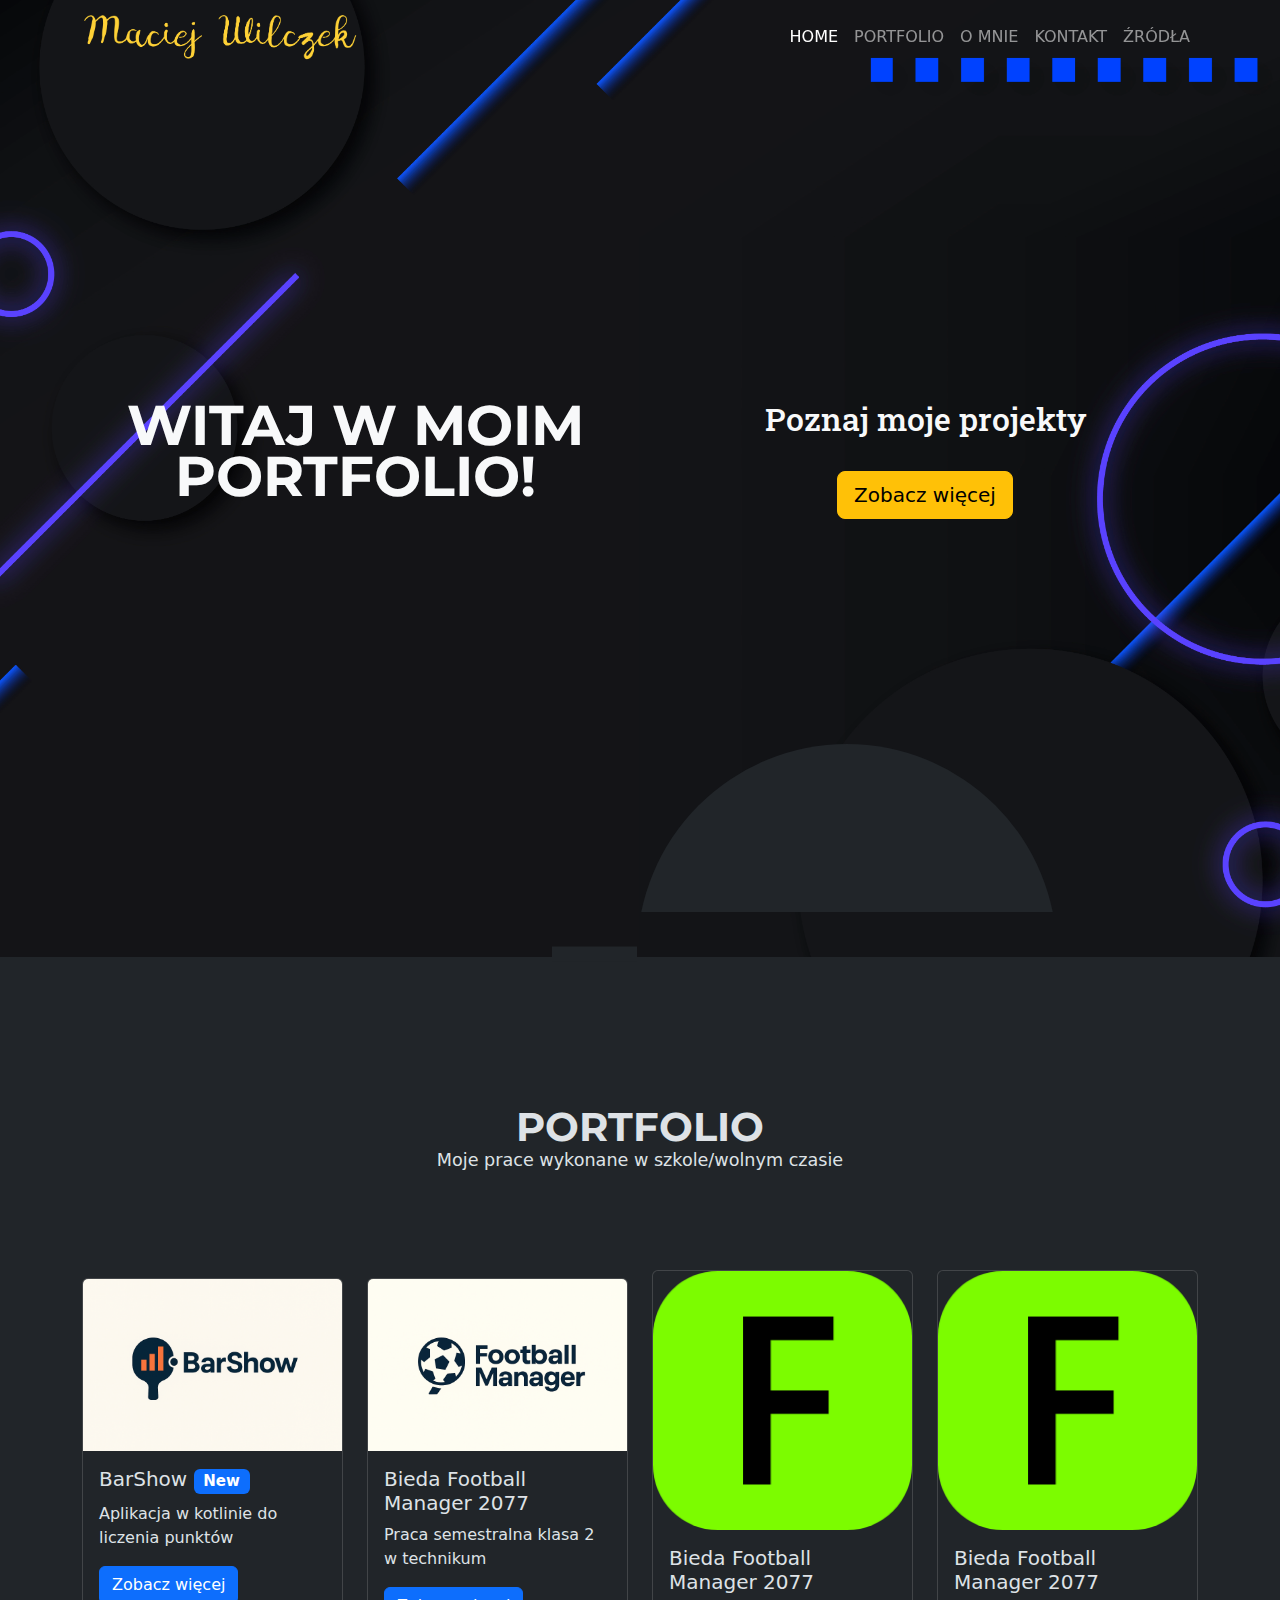
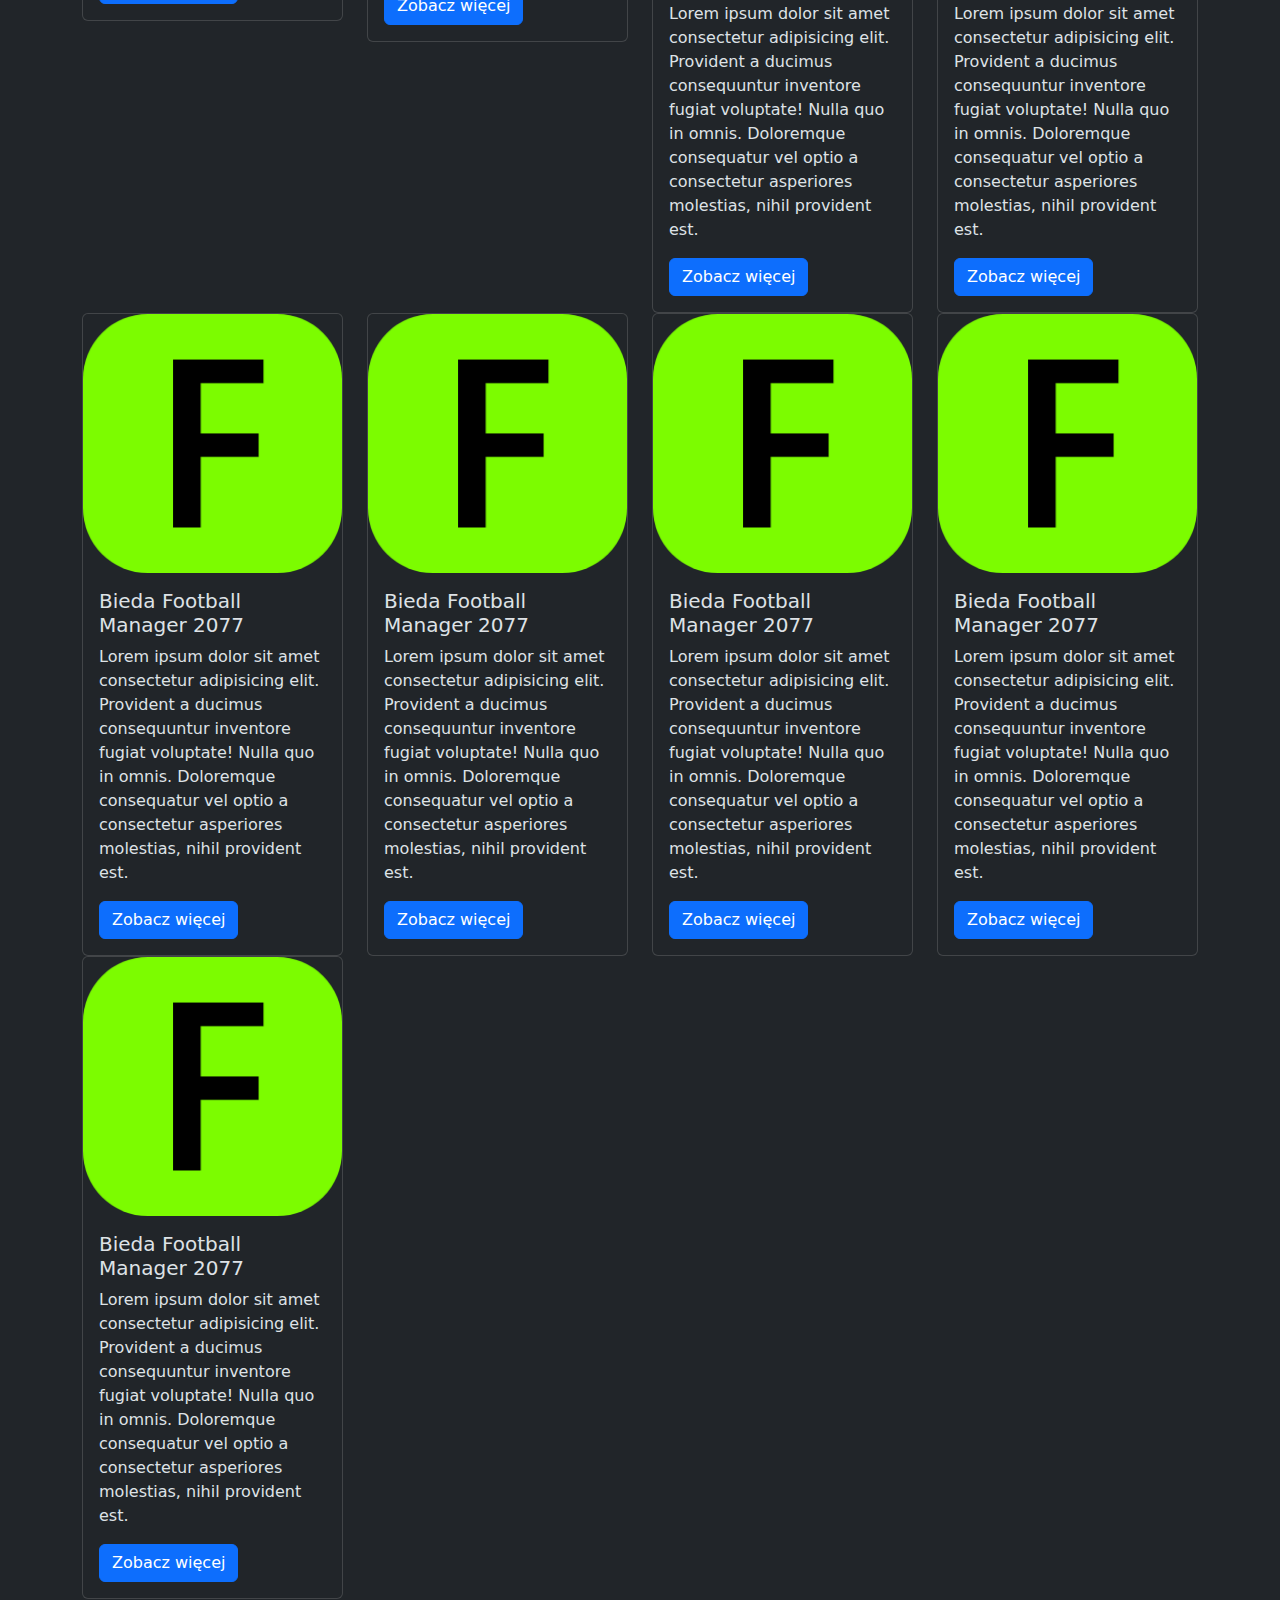
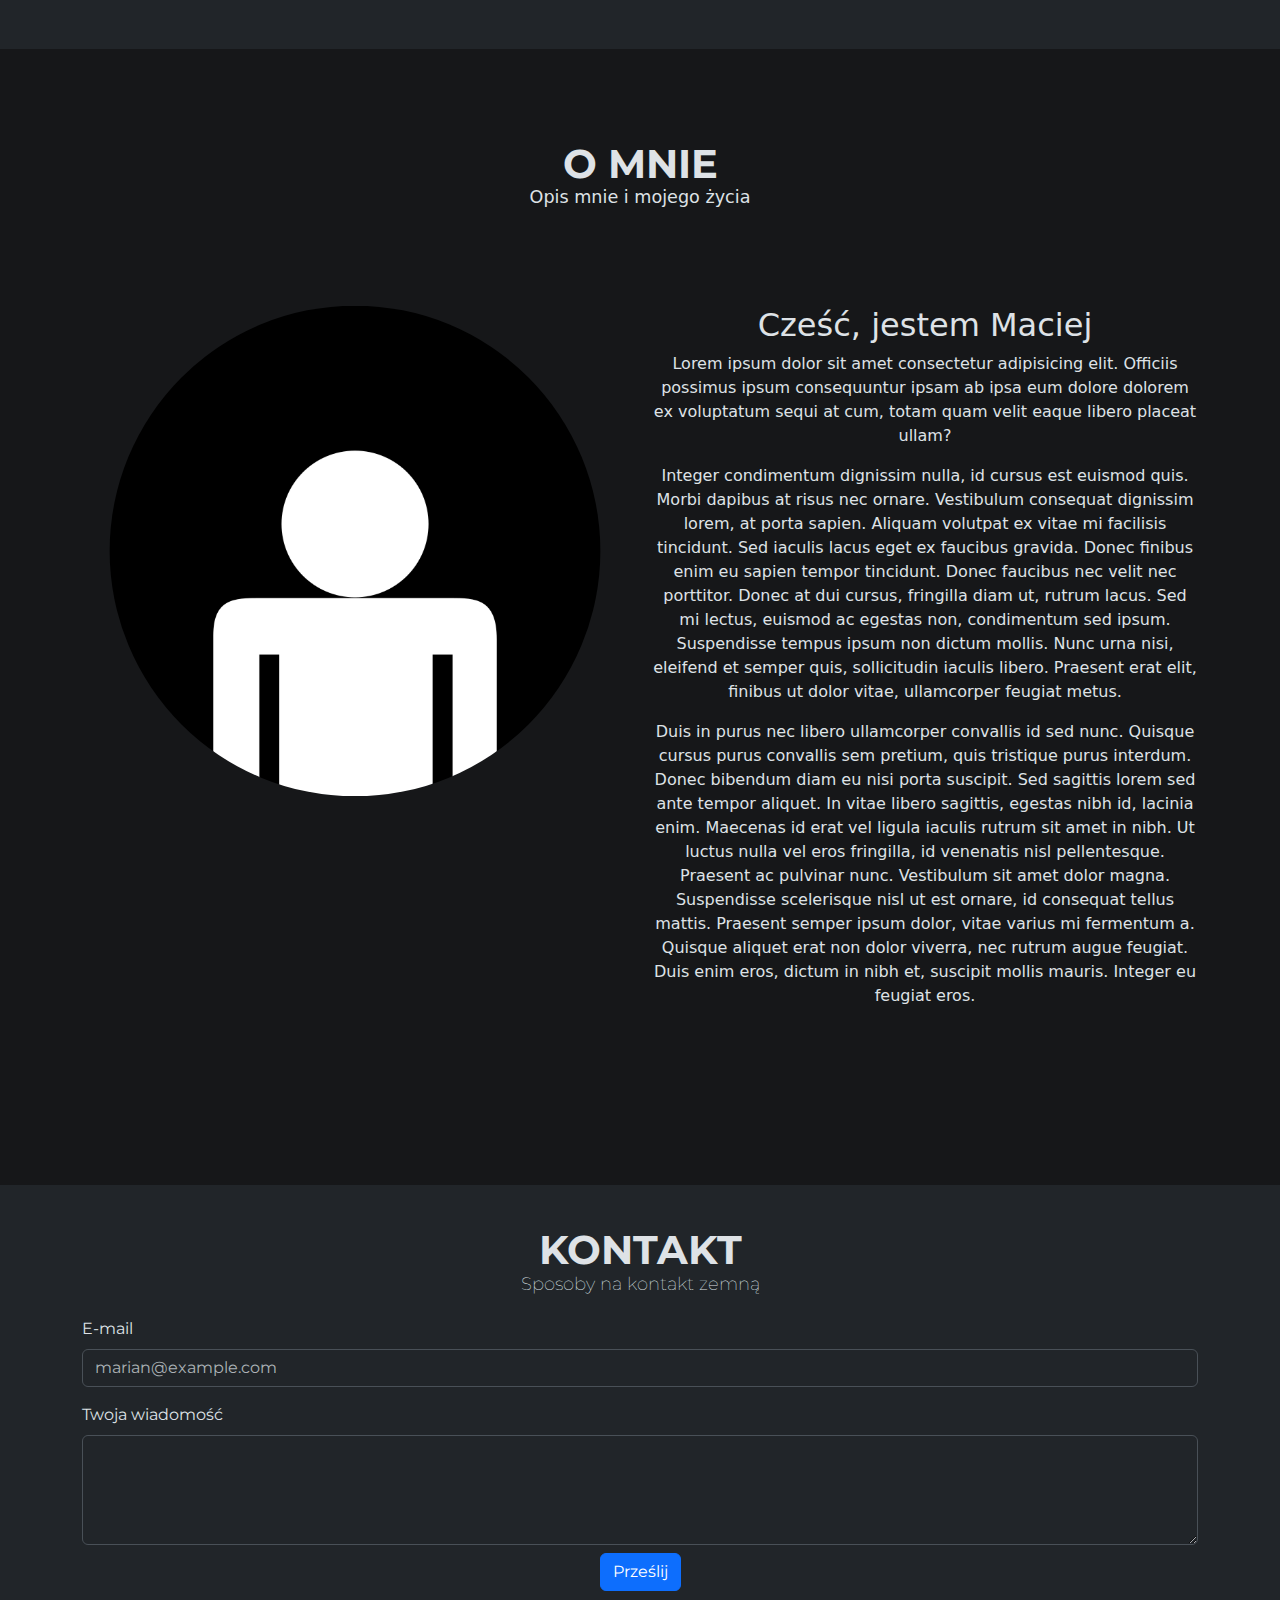
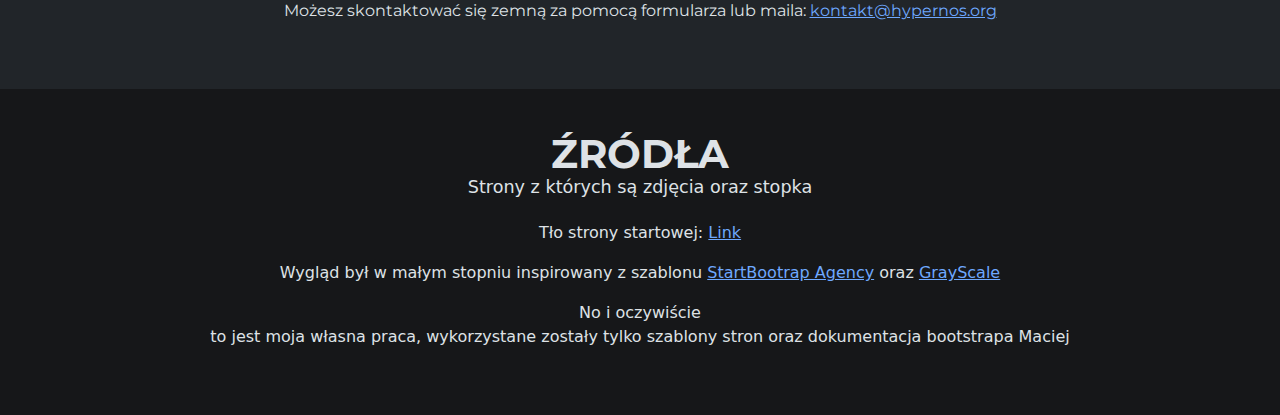
<file: index.html>
<!DOCTYPE html>
<html lang="pl">

<head>
  <meta charset="UTF-8">
  <meta name="viewport" content="width=device-width, initial-scale=1.0">
  <title>Portfolio Macieja</title>
  <link href="https://cdn.jsdelivr.net/npm/bootstrap@5.3.8/dist/css/bootstrap.min.css" rel="stylesheet">
  <script src="https://cdn.jsdelivr.net/npm/bootstrap@5.3.8/dist/js/bootstrap.bundle.min.js"></script>
  <!-- Google fonts-->
  <link href="https://fonts.googleapis.com/css?family=Montserrat:400,700" rel="stylesheet" type="text/css" />
  <link href="https://fonts.googleapis.com/css?family=Roboto+Slab:400,100,300,700" rel="stylesheet" type="text/css" />
  <!--Moje-->
  <link rel="stylesheet" href="styl.css">
  <script src="./script.js"></script>
  <link rel="shortcut icon" href="./img/Profilowe.png" type="image/x-icon">
</head>

<body data-bs-theme="dark">
  <!--Nawigacja-->
  <div class="d-block" id="top"></div>
  <nav class="navbar navbar-expand-lg navbar-dark fixed-top" id="mainNav">
    <div class="container">
      <a class="navbar-brand" href="#"><img src="./img/New Project(1).png" alt="logo" height="45px" /></a>
      <button class="navbar-toggler" type="button" data-bs-toggle="collapse" data-bs-target="#navbar"
        aria-controls="navbar">
        <span class="navbar-toggler-icon"></span>
      </button>
      </button>
      <div class="collapse navbar-collapse" id="navbar">
        <ul class="navbar-nav text-uppercase ms-auto py-4 py-lg-0">
          <li class="nav-item"><a class="nav-link" href="#top">Home</a></li>
          <li class="nav-item"><a class="nav-link" href="#portfolio">Portfolio</a></li>
          <li class="nav-item"><a class="nav-link" href="#o-mnie">O mnie</a></li>
          <li class="nav-item"><a class="nav-link" href="#kontakt">Kontakt</a></li>
          <li class="nav-item"><a class="nav-link" href="#zrodla">Źródła</a></li>
        </ul>
      </div>
    </div>
  </nav>
  <main data-bs-spy="scroll" data-bs-target="#mainNav" data-bs-offset="0" class="scrollspy-example" tabindex="0">
    <article>
      <!--Sekcja 1-->
      <header id="top">
        <div class="container text-center text-light">
          <div class="row">
            <div class="col-lg-6">
              <h1 class="h1 d-block header-glowny text-uppercase">Witaj w moim portfolio!</h1>
            </div>
            <div class="col-lg-6">
              <h2 class="h2 d-block header-podtekst">Poznaj moje projekty</h2>
              <a class="btn btn-warning btn-lg" href="#portfolio">Zobacz więcej</a>
            </div>
          </div>
        </div>
      </header>
    </article>
    <!--Sekcja 2 Projekty-->
    <article>
      <div class="container" id="portfolio">
        <div class="text-center animacja-scroll">
          <h1 class="text-uppercase tekst-sekcji">Portfolio</h1>
          <h3 class="h4 tekst-podsekcji">Moje prace wykonane w szkole/wolnym czasie</h3>
        </div>
        <div class="row" id="karty">
          <div class="col-lg-3 col-sm-5 animacja-scroll mt-2">
            <div class="card">
              <img src="./img-prace/logo BarShow2.png" class="card-img-top img-fluid" alt="logo barshow">
              <div class="card-body">
                <h5 class="card-title">BarShow <span class="badge text-bg-primary">New</span></h5>
                <p class="card-text">Aplikacja w kotlinie do liczenia punktów</p>
                <a href="#" class="btn btn-primary" type="button" data-bs-toggle="offcanvas"
                  data-bs-target="#BarShow">Zobacz więcej</a>
              </div>
            </div>
          </div>
          <div class="col-lg-3 col-sm-5 animacja-scroll mt-2">
            <div class="card">
              <img src="./img-prace/Logo Bieda Manager.png" class="card-img-top img-fluid" alt="logo pracy semestralnej">
              <div class="card-body">
                <h5 class="card-title">Bieda Football Manager 2077</h5>
                <p class="card-text">Praca semestralna klasa 2 w technikum</p>
                <a href="#" class="btn btn-primary" type="button" data-bs-toggle="offcanvas"
                  data-bs-target="#semestralna">Zobacz więcej</a>
              </div>
            </div>

          </div>

        </div>
    </article>
    <!--Sekcja 3 Informacje o mnie-->
    <article class="bg-secondary-subtle">
      <div class="container" id="o-mnie">
        <div class="text-center animacja-scroll">
          <h1 class="text-uppercase tekst-sekcji">O mnie</h1>
          <h3 class="h4 tekst-podsekcji">Opis mnie i mojego życia</h3>
          <div class="row">
            <div class="col-lg-6 animacja-scroll">
              <img src="./img/Profilowe.png" alt="zdjęcie profilowe" class="img-fluid">
            </div>
            <div class="col-lg-6 text-center animacja-scroll">
              <h2>Cześć, jestem Maciej</h2>
              <p>Lorem ipsum dolor sit amet consectetur adipisicing elit. Officiis possimus ipsum consequuntur ipsam ab
                ipsa
                eum dolore dolorem ex voluptatum sequi at cum, totam quam velit eaque libero placeat ullam?</p>
              <p> Integer condimentum dignissim nulla, id cursus est euismod quis. Morbi dapibus at risus nec ornare.
                Vestibulum consequat dignissim lorem, at porta sapien. Aliquam volutpat ex vitae mi facilisis tincidunt.
                Sed
                iaculis lacus eget ex faucibus gravida. Donec finibus enim eu sapien tempor tincidunt. Donec faucibus
                nec
                velit nec porttitor. Donec at dui cursus, fringilla diam ut, rutrum lacus. Sed mi lectus, euismod ac
                egestas
                non, condimentum sed ipsum. Suspendisse tempus ipsum non dictum mollis. Nunc urna nisi, eleifend et
                semper
                quis, sollicitudin iaculis libero. Praesent erat elit, finibus ut dolor vitae, ullamcorper feugiat
                metus.
              </p>
              <p>
                Duis in purus nec libero ullamcorper convallis id sed nunc. Quisque cursus purus convallis sem pretium,
                quis
                tristique purus interdum. Donec bibendum diam eu nisi porta suscipit. Sed sagittis lorem sed ante tempor
                aliquet. In vitae libero sagittis, egestas nibh id, lacinia enim. Maecenas id erat vel ligula iaculis
                rutrum
                sit amet in nibh. Ut luctus nulla vel eros fringilla, id venenatis nisl pellentesque. Praesent ac
                pulvinar
                nunc. Vestibulum sit amet dolor magna. Suspendisse scelerisque nisl ut est ornare, id consequat tellus
                mattis. Praesent semper ipsum dolor, vitae varius mi fermentum a. Quisque aliquet erat non dolor
                viverra,
                nec rutrum augue feugiat. Duis enim eros, dictum in nibh et, suscipit mollis mauris. Integer eu feugiat
                eros. </p>
              <br><br><br><Br>
            </div>

          </div>
        </div>
    </article>
    <article>
      <!--Inforamcje o kontakcie-->
      <div class="container" id="kontakt">
        <div class="text-center">
          <h1 class="text-uppercase tekst-sekcji animacja-scroll">Kontakt</h1>
          <h3 class="h4 tekst-podsekcji animacja-scroll" style="padding-bottom: 15px;">Sposoby na kontakt zemną</h3>
          <form class="text-start">
            <div class="mb-3 animacja-scroll">
              <label for="Email" class="form-label">E-mail</label>
              <input type="email" class="form-control" id="Email" placeholder="marian@example.com">
            </div>
            <div class="mb-2 animacja-scroll">
              <label for="Wiadmosc" class="form-label">Twoja wiadomość</label>
              <textarea class="form-control" id="Wiadmosc" rows="4"></textarea>
            </div>
            <div class="text-center animacja-scroll mb-2">
              <button type="button" onclick="PokazToast()" class="btn btn-primary">Prześlij</button>
            </div>
          </form>
          <p class="animacja-scroll">Możesz skontaktować się zemną za pomocą formularza lub maila: <a
              href="mailto:kontakt@hypernos.org">kontakt@hypernos.org</a></p>
        </div>
      </div>
    </article>
    <article class="bg-secondary-subtle">
      <!--Inforamcje o kontakcie-->
      <div class="container" id="zrodla">
        <div class="text-center">
          <h1 class="text-uppercase tekst-sekcji">Źródła</h1>
          <h3 class="h4 tekst-podsekcji" style="padding-bottom: 15px;">Strony z których są zdjęcia oraz
            stopka</h3>
          <p>Tło strony startowej: <a
              href="https://www.freepik.com/free-vector/modern-desktop-background-geometric-blue-design-vector_18220884.htm#fromView=image_search_similar&page=1&position=0&uuid=9e4e35a4-93c3-4699-9002-66f25828e000&query=Dark+website+background?sign-up=email">Link</a>
          </p>
          <p>Wygląd był w małym stopniu inspirowany z szablonu <a
              href="https://startbootstrap.com/theme/agency">StartBootrap Agency</a> oraz <a
              href="https://startbootstrap.com/theme/grayscale">GrayScale</a></p>
          <p>No i oczywiście <br>to jest moja własna praca, wykorzystane zostały tylko szablony stron oraz dokumentacja
            bootstrapa Maciej</p>
        </div>
      </div>
    </article>
  </main>

  <!--Informacje o pracy semestralnej-->
  <div class="offcanvas offcanvas-end" tabindex="-1" id="semestralna">
    <div class="offcanvas-header">
      <h5 class="offcanvas-title" id="semestralnaLabel">Praca Semestralna</h5>
      <button type="button" class="btn-close" data-bs-dismiss="offcanvas"></button>
    </div>
    <div class="offcanvas-body">
      <p>Napisałem prace semestralną z myślą że będzie to szybki i przyjemny projekt na 6.</p>
      <p>Po przeczytaniu polecenia zorientowałem się że nie wiem czy napisze ją na 6, więc stwierdziłem że na początku
        napiszę na 5, napisałem no i napisałem też na 6.</p>
        <p>Więc zrobiłem i na 5 i na 6</p>
        <img src="./img-prace/semestralna1.png" alt="menu główne" class="img-fluid rounded img-thumbnail">
        <p>Link do repozytorium: <a href="https://github.com/MaciejWilczek/Praca-Semestralna-C-Klasa2">https://github.com/MaciejWilczek/Praca-Semestralna-C-Klasa2</a></p>
    </div>
  </div>
  <!--Informacje o BarShow-->
  <div class="offcanvas offcanvas-end" tabindex="-1" id="BarShow">
    <div class="offcanvas-header">
      <h5 class="offcanvas-title" id="BarShowLabel">BarShow</h5>
      <button type="button" class="btn-close" data-bs-dismiss="offcanvas"></button>
    </div>
    <div class="offcanvas-body">
      <p>Napisałem aplikację do liczenia punktów do tenisa stołowego.</p>
      <p>Nie podobały mi się ograniczenia w aplikacji ze sklepu play więc postanowiłem napisać własną.</p>
      <p>Aplikacja ma kilka unikalnych funkcji</p>
      <p>Aplikacja wita nas możliwością wyboru gry</p>
      <img src="./img-prace/BarShow 1.png" alt="barshow menu" class="img-fluid rounded img-thumbnail">
      <p>Niestety aktualnie jest tylko jeden tryb</p>
      <p>Po wybraniu gry ustala się gracza rozpoczynającego</p>
      <img src="./img-prace/BarShow 2.png" alt="barshow menu" class="img-fluid rounded img-thumbnail">
      <p>Wyjątkową funkcją jest pokazywanie przyszłego serwa</p>
      <img src="./img-prace/BarShow 4.png" alt="barshow menu" class="img-fluid rounded img-thumbnail">
      <p>Jak można zauważyć pojawia się blada kropka w miejscu oznaczenia serwa oznacza pokazuje ona, że następny serw jest przeciwnika</p>
      <p>Link do repozytorium: <a href="https://github.com/Myszka30/BarShow">https://github.com/Myszka30/BarShow</a></p>
    </div>
  </div>
  <!--Przykładowe informacje-->
  <div class="offcanvas offcanvas-end" tabindex="-1" id="example-offcanvas">
    <div class="offcanvas-header">
      <h5 class="offcanvas-title" id="example-offcanvasLabel">Przykładowy projekt</h5>
      <button type="button" class="btn-close" data-bs-dismiss="offcanvas"></button>
    </div>
    <div class="offcanvas-body">
      <p>Lorem ipsum dolor sit amet, consectetur adipiscing elit. Aliquam ullamcorper tempor pretium. Donec dapibus
        accumsan elit vel ornare. Aliquam erat volutpat. Vestibulum at imperdiet libero. Morbi dignissim varius
        vulputate. Vestibulum metus tellus, elementum ac feugiat sed, maximus aliquet erat. Morbi nibh elit, fermentum
        nec euismod vel, iaculis quis ex. Maecenas vestibulum ornare erat non egestas. Etiam id venenatis elit. Duis
        non
        ante felis. Aliquam finibus porta lacus.</p>
      <p>
        Proin non sodales augue. Vestibulum bibendum turpis nec augue maximus, eu tincidunt lectus ullamcorper.
        Quisque
        iaculis egestas feugiat. Morbi iaculis, ex ac facilisis suscipit, leo metus tempor justo, dignissim euismod mi
        purus molestie dolor. Aenean vel quam ex. Proin semper pharetra urna nec lacinia. Nam finibus venenatis
        pellentesque.
      </p>
      <p>Integer condimentum dignissim nulla, id cursus est euismod quis. Morbi dapibus at risus nec ornare.
        Vestibulum
        consequat dignissim lorem, at porta sapien. Aliquam volutpat ex vitae mi facilisis tincidunt. Sed iaculis
        lacus
        eget ex faucibus gravida. Donec finibus enim eu sapien tempor tincidunt. Donec faucibus nec velit nec
        porttitor.
        Donec at dui cursus, fringilla diam ut, rutrum lacus. Sed mi lectus, euismod ac egestas non, condimentum sed
        ipsum. Suspendisse tempus ipsum non dictum mollis. Nunc urna nisi, eleifend et semper quis, sollicitudin
        iaculis
        libero. Praesent erat elit, finibus ut dolor vitae, ullamcorper feugiat metus. </p>
      <p>Duis in purus nec libero ullamcorper convallis id sed nunc. Quisque cursus purus convallis sem pretium, quis
        tristique purus interdum. Donec bibendum diam eu nisi porta suscipit. Sed sagittis lorem sed ante tempor
        aliquet. In vitae libero sagittis, egestas nibh id, lacinia enim. Maecenas id erat vel ligula iaculis rutrum
        sit
        amet in nibh. Ut luctus nulla vel eros fringilla, id venenatis nisl pellentesque. Praesent ac pulvinar nunc.
        Vestibulum sit amet dolor magna. Suspendisse scelerisque nisl ut est ornare, id consequat tellus mattis.
        Praesent semper ipsum dolor, vitae varius mi fermentum a. Quisque aliquet erat non dolor viverra, nec rutrum
        augue feugiat. Duis enim eros, dictum in nibh et, suscipit mollis mauris. Integer eu feugiat eros. </p>
      <p>
        Nunc eleifend fermentum tellus, quis fermentum eros. Donec ac maximus leo. Curabitur maximus nulla auctor
        iaculis consectetur. Nunc ultricies faucibus mi eu interdum. Morbi consequat eros a magna molestie, et
        tincidunt
        justo dapibus. Ut neque nisl, fermentum vitae sagittis a, egestas et risus. Morbi a vehicula libero. Nulla
        facilisi. Donec posuere ex eget metus scelerisque, eu porta tortor tristique. Aliquam commodo, orci sed semper
        faucibus, dui lacus vehicula metus, lobortis blandit tellus sapien et erat. Vivamus id dui quis lorem blandit
        egestas at et ante. Pellentesque suscipit, est in convallis sodales, ipsum tellus gravida ipsum, at efficitur
        felis neque eget turpis. In varius nisl mi, et sodales quam convallis non. Sed semper egestas gravida. Cras
        porttitor efficitur commodo. Aenean non lectus lorem.
      </p>
    </div>
  </div>
  <div class="kolo-scroll">
    <div></div>
  </div>
  <div class="kolo2"></div>


<div class="toast-container position-fixed bottom-0 end-0 p-3">
  <div id="toast" class="toast" role="alert" aria-live="assertive" aria-atomic="true">
    <div class="toast-header">
      <strong class="me-auto">Strona</strong>
      <button type="button" class="btn-close" data-bs-dismiss="toast" aria-label="Close"></button>
    </div>
    <div class="toast-body">
      Dziękuję za przesłanie wiadomości.
    </div>
  </div>



</body>

</html>
</file>
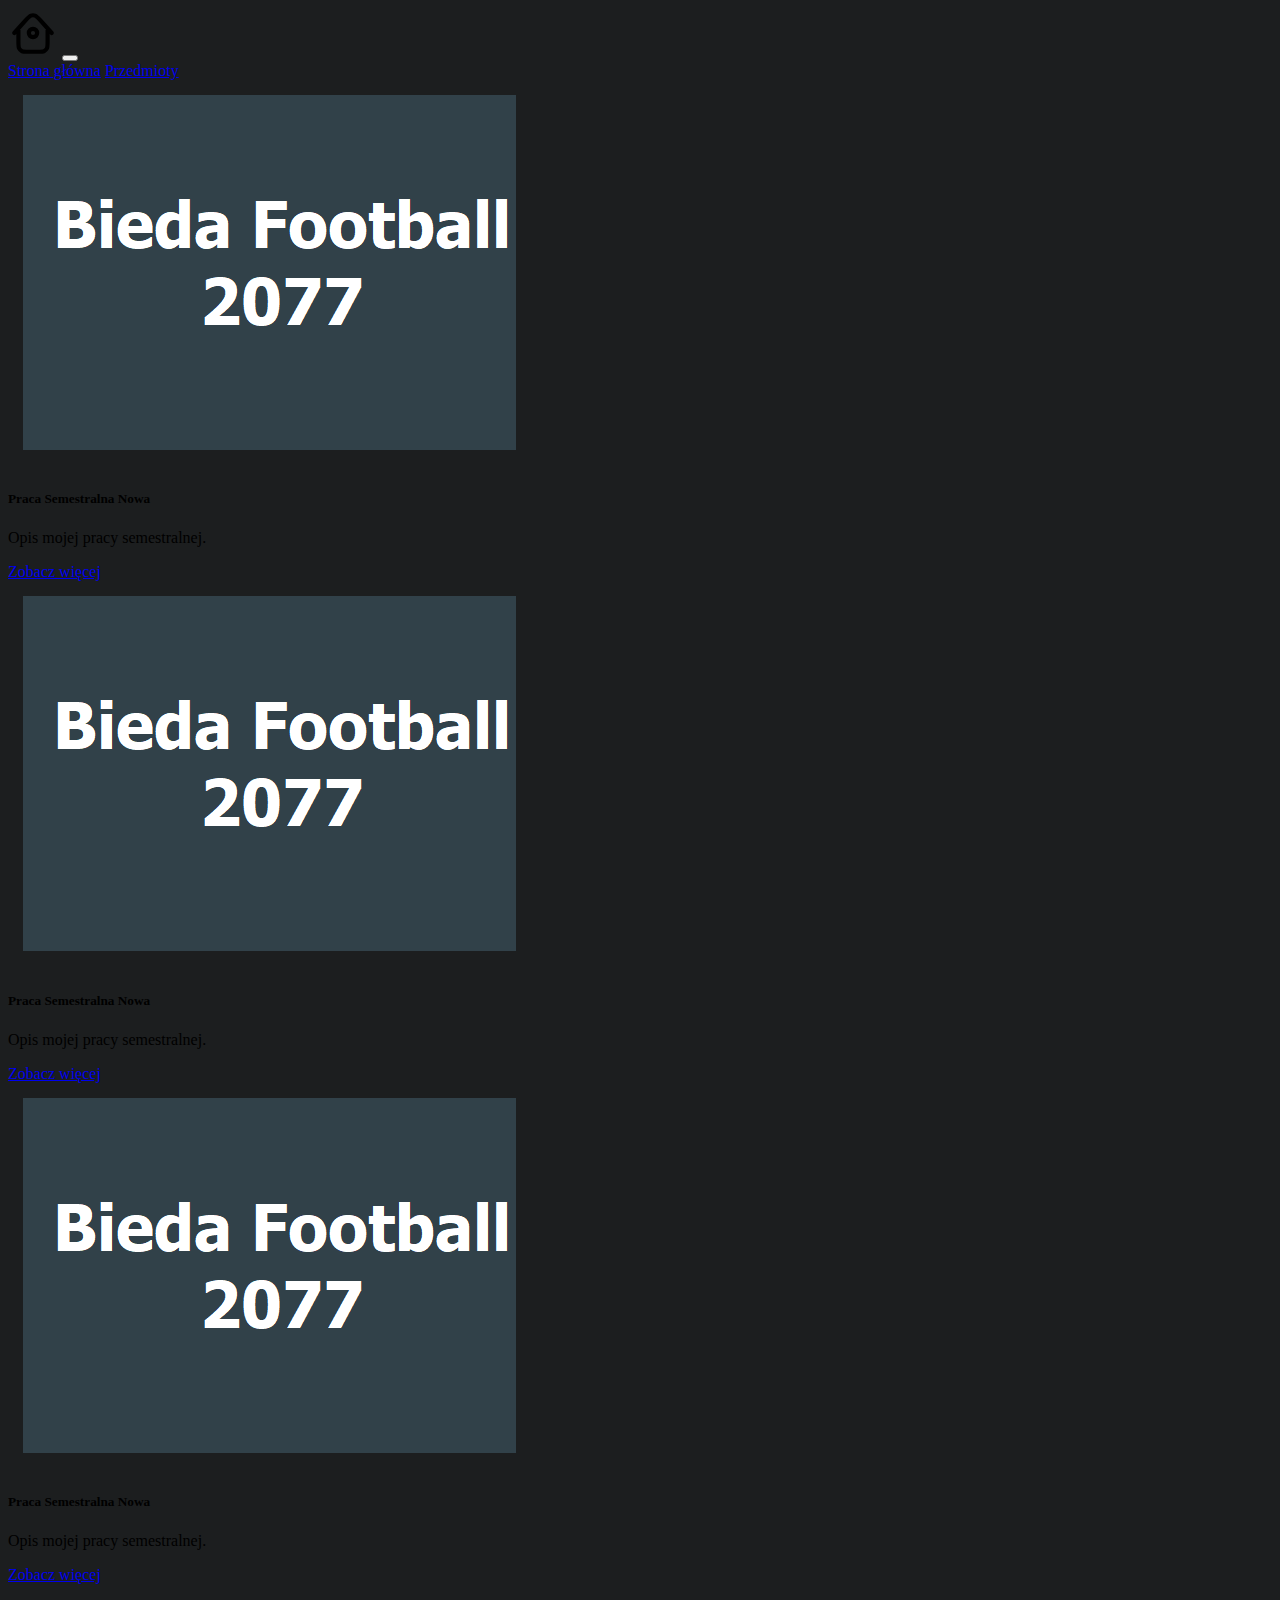
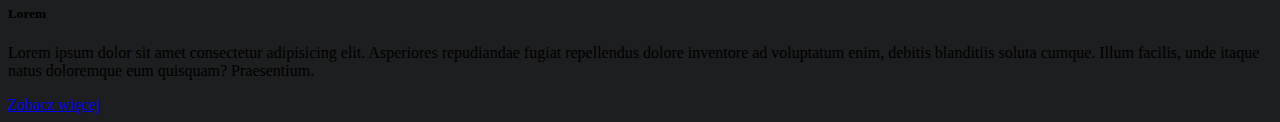
<file: przedmioty/index.html>
<!DOCTYPE html>
<html lang="pl" data-bs-theme="dark">

<head>
    <meta charset="UTF-8">
    <meta name="viewport" content="width=device-width, initial-scale=1.0">
    <title>Strona kiedyś zostanie skończona</title>
    <link href="https://cdn.jsdelivr.net/npm/bootstrap@5.3.8/dist/css/bootstrap.min.css" rel="stylesheet"
        integrity="sha384-sRIl4kxILFvY47J16cr9ZwB07vP4J8+LH7qKQnuqkuIAvNWLzeN8tE5YBujZqJLB" crossorigin="anonymous">
    <script src="https://cdn.jsdelivr.net/npm/bootstrap@5.3.8/dist/js/bootstrap.bundle.min.js"
        integrity="sha384-FKyoEForCGlyvwx9Hj09JcYn3nv7wiPVlz7YYwJrWVcXK/BmnVDxM+D2scQbITxI"
        crossorigin="anonymous"></script>
    <link rel="stylesheet" href="style.css">
</head>

<body class="">
    <nav class="navbar navbar-expand-lg bg-secondary sticky-top">
        <div class="container-fluid">
            <img class="navbar-brand" width="50px" height="50px" href="#" src="../img/logo.svg">
            <button class="navbar-toggler" type="button" data-bs-toggle="collapse" data-bs-target="#navbarNavAltMarkup"
                aria-controls="navbarNavAltMarkup" aria-expanded="false" aria-label="Toggle navigation">
                <span class="navbar-toggler-icon"></span>
            </button>
            <div class="collapse navbar-collapse" id="navbarNavAltMarkup">
                <div class="navbar-nav">
                    <a class="nav-link" href="../">Strona główna</a>
                    <a class="nav-link active" href="#">Przedmioty</a>
                </div>
            </div>
        </div>
    </nav>
    <div class="container">
        <div class="row">
            <div class="col-lg-4 col-md-6">
                <div class="card m-1">
                    <img src="./img/Zrzut ekranu 2025-10-08 210725.png" class="card-img-top img-fluid"
                        alt="Semestralna">
                    <div class="card-body">
                        <h5 class="card-title">Praca Semestralna <span class="badge text-bg-info">Nowa</span></h5>
                        <p class="card-text">Opis mojej pracy semestralnej.</p>
                        <a href="./semestralna/" class="btn btn-primary">Zobacz więcej</a>
                    </div>
                </div>
            </div>
            <div class="col-lg-4 col-md-6">
                <div class="card m-1">
                    <img src="./img/Zrzut ekranu 2025-10-08 210725.png" class="card-img-top img-fluid"
                        alt="Semestralna">
                    <div class="card-body">
                        <h5 class="card-title">Praca Semestralna <span class="badge text-bg-info">Nowa</span></h5>
                        <p class="card-text">Opis mojej pracy semestralnej.</p>
                        <a href="./semestralna/" class="btn btn-primary">Zobacz więcej</a>
                    </div>
                </div>
            </div>
            <div class="col-lg-4 col-md-6">
                <div class="card m-1">
                    <img src="./img/Zrzut ekranu 2025-10-08 210725.png" class="card-img-top img-fluid"
                        alt="Semestralna">
                    <div class="card-body">
                        <h5 class="card-title">Praca Semestralna <span class="badge text-bg-info">Nowa</span></h5>
                        <p class="card-text">Opis mojej pracy semestralnej.</p>
                        <a href="./semestralna/" class="btn btn-primary">Zobacz więcej</a>
                    </div>
                </div>
            </div>
            <div class="col-lg-4 col-md-6">
                <div class="card m-1">
                    <div class="card-body">
                        <h5 class="card-title">Lorem</h5>
                        <p class="card-text">Lorem ipsum dolor sit amet consectetur adipisicing elit. Asperiores
                            repudiandae fugiat repellendus dolore inventore ad voluptatum enim, debitis blanditiis
                            soluta cumque. Illum facilis, unde itaque natus doloremque eum quisquam? Praesentium.</p>
                        <a href="./semestralna/" class="btn btn-primary">Zobacz więcej</a>
                    </div>
                </div>
            </div>

        </div>
</body>

</html>
</file>
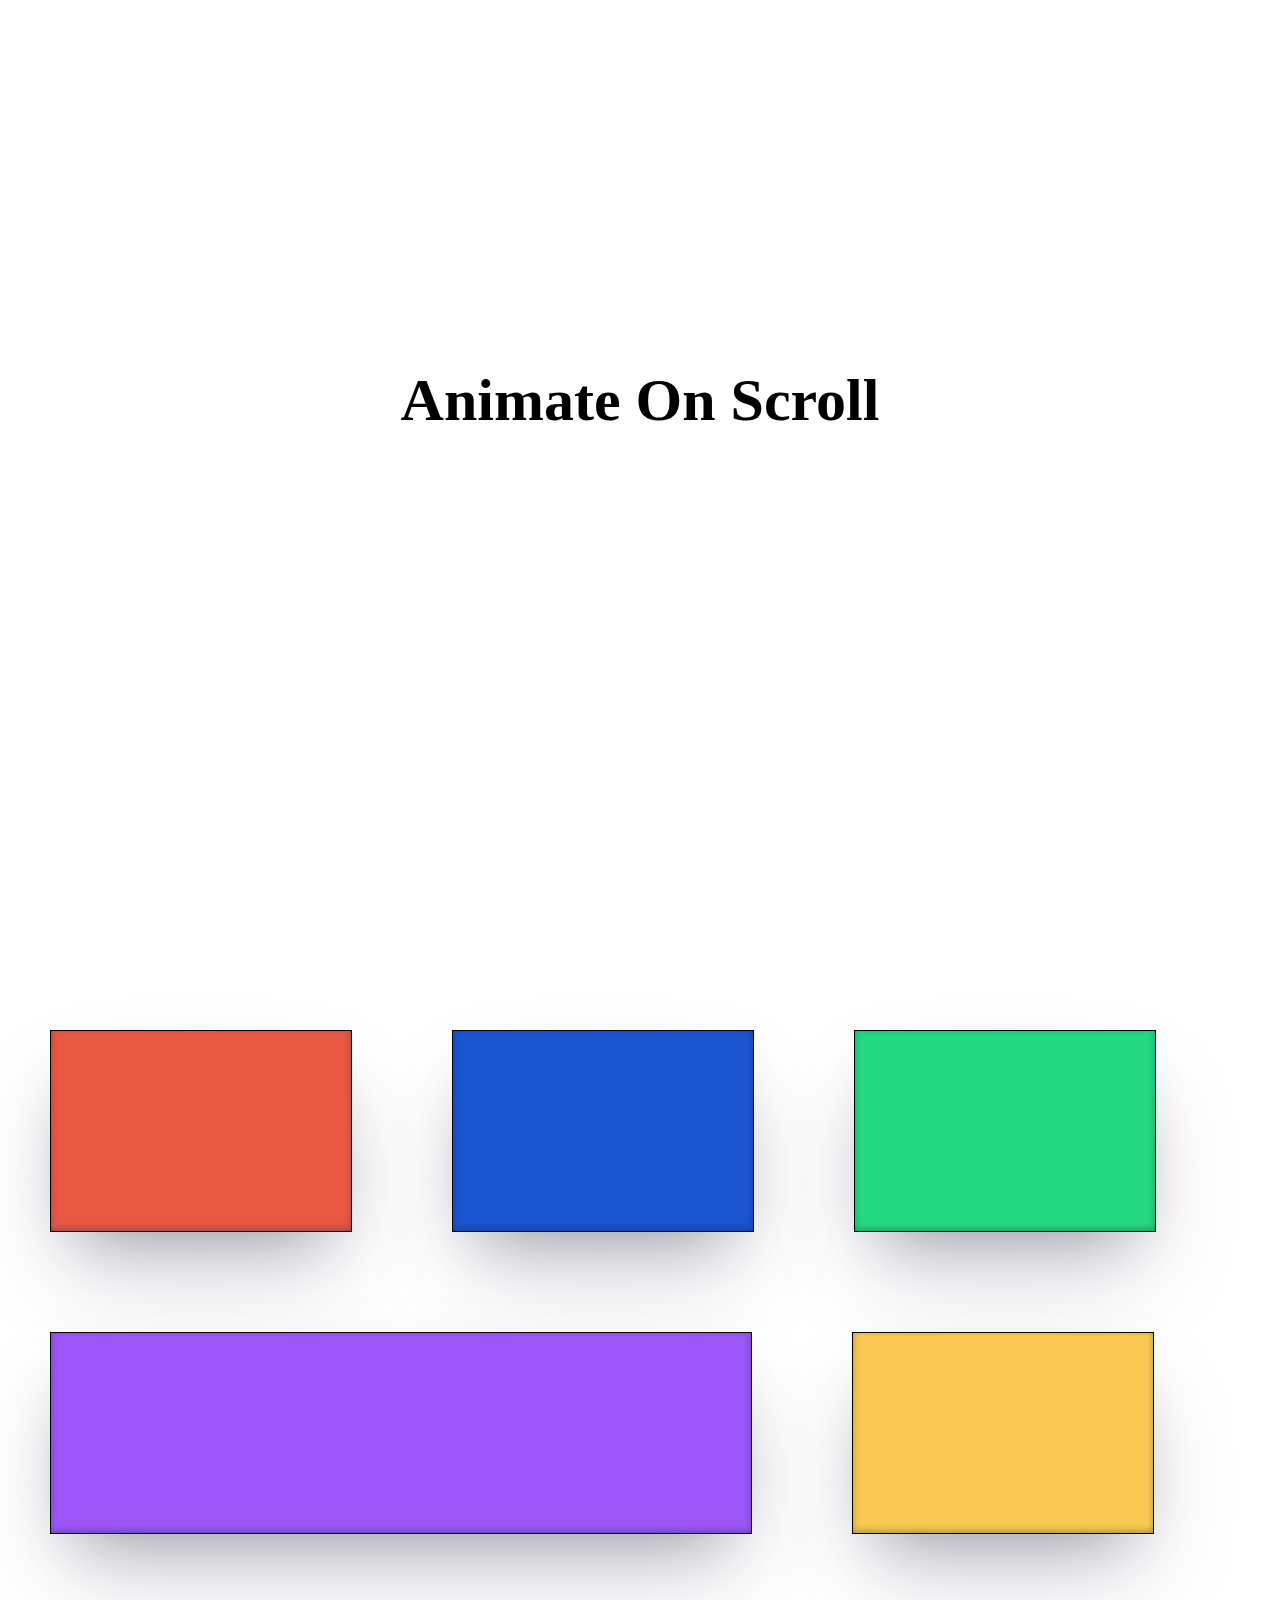
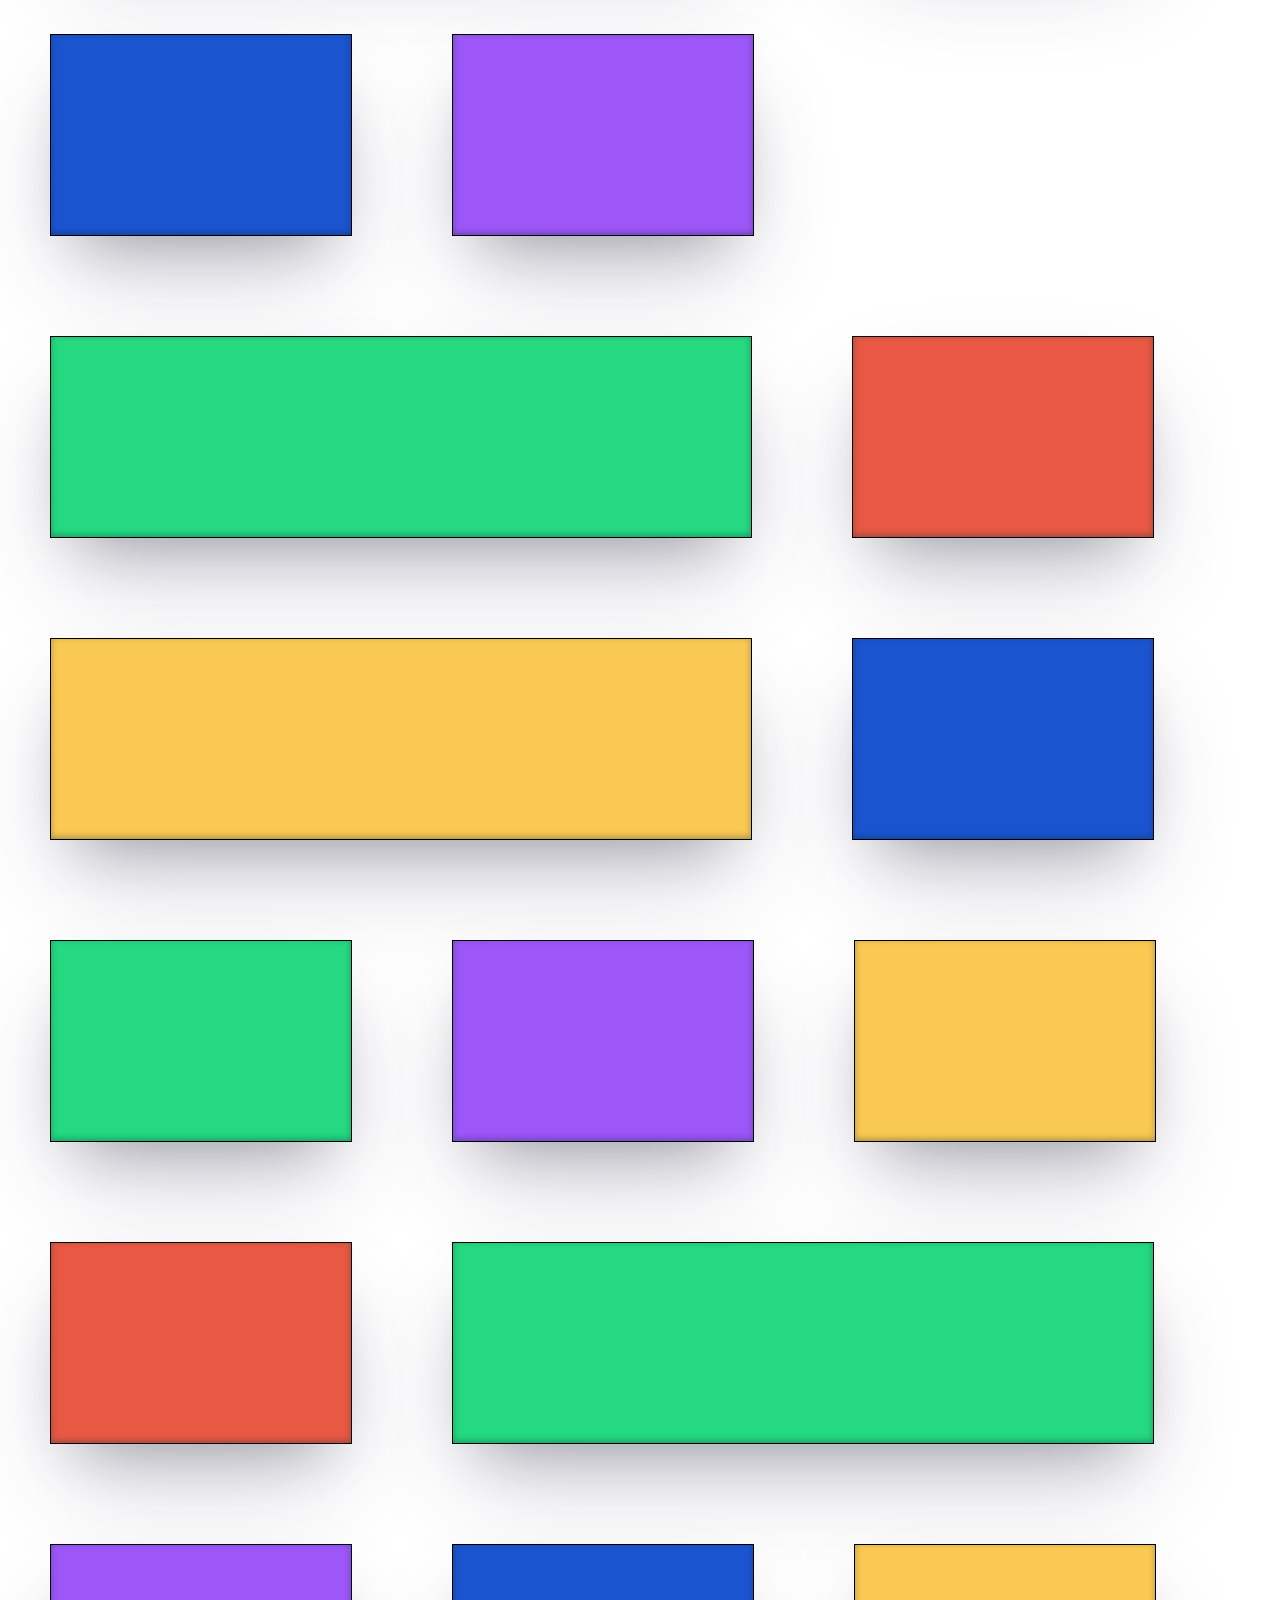
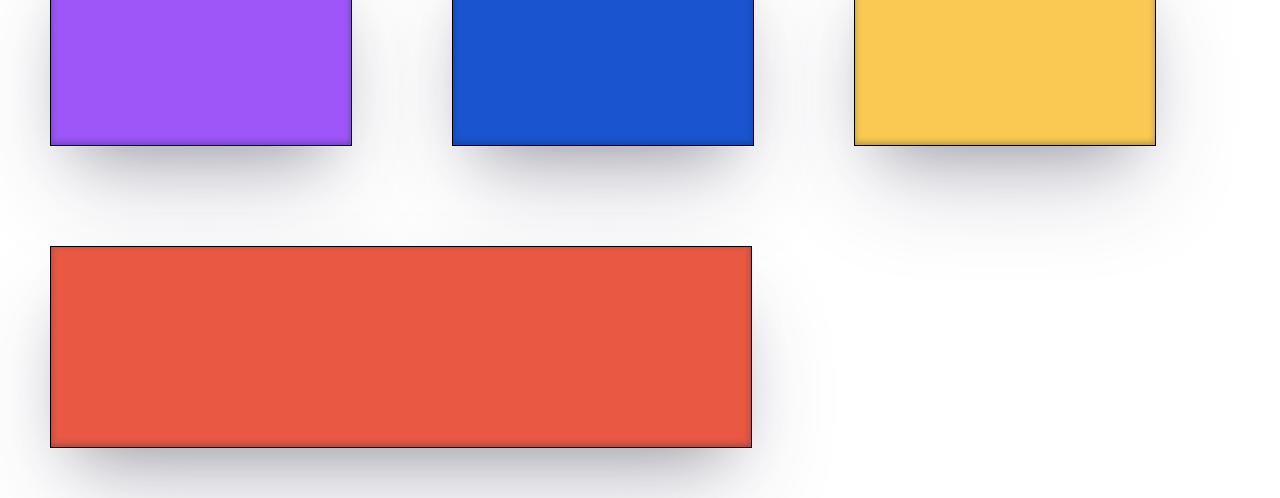
<file: test.html>
<!DOCTYPE html>
<html lang="en">
  <head>
    <meta charset="UTF-8" />
    <meta name="viewport" content="width=device-width, initial-scale=1.0" />
    <title>Animate on scroll</title>

    <style>
      body {
        width: 100%;
        height: 100vh;
        margin: 0;
        padding: 0;
      }
      h1 {
        width: 100%;
        height: 100vh;
        line-height: 80vh;
        text-align: center;
        display: block;
        font-size: 60px;
      }
      .view {
        width: 100%;
        display: flex;
        align-items: center;
        flex-wrap: wrap;
      }
      .block {
        height: 200px;
        width: 300px;
        margin: 50px;
        border: 0.5mm solid black;
        box-shadow: rgba(50, 50, 93, 0.25) 0px 50px 100px -20px,
          rgba(0, 0, 0, 0.3) 0px 30px 60px -30px,
          rgba(10, 37, 64, 0.35) 0px -2px 6px 0px inset;
      }
      .block:nth-child(1) {
        background: rgb(232, 88, 67);
      }
      .block:nth-child(2) {
        background: rgb(26, 84, 207);
      }
      .block:nth-child(3) {
        background: rgb(36, 217, 127);
      }
      .block:nth-child(4) {
        background: rgb(157, 86, 247);
        width: 700px;
      }
      .block:nth-child(5) {
        background: rgb(250, 201, 82);
      }
      .block:nth-child(6) {
        background: rgb(26, 84, 207);
      }
      .block:nth-child(7) {
        background: rgb(157, 86, 247);
      }
      .block:nth-child(8) {
        background: rgb(36, 217, 127);
        width: 700px;
      }
      .block:nth-child(9) {
        background: rgb(232, 88, 67);
      }
      .block:nth-child(10) {
        background: rgb(250, 201, 82);
        width: 700px;
      }
      .block:nth-child(11) {
        background: rgb(26, 84, 207);
      }
      .block:nth-child(12) {
        background: rgb(36, 217, 127);
      }
      .block:nth-child(13) {
        background: rgb(157, 86, 247);
      }
      .block:nth-child(14) {
        background: rgb(250, 201, 82);
      }
      .block:nth-child(15) {
        background: rgb(232, 88, 67);
      }
      .block:nth-child(16) {
        background: rgb(36, 217, 127);
        width: 700px;
      }
      .block:nth-child(17) {
        background: rgb(157, 86, 247);
      }
      .block:nth-child(18) {
        background: rgb(26, 84, 207);
      }
      .block:nth-child(19) {
        background: rgb(250, 201, 82);
      }
      .block:nth-child(20) {
        background: rgb(232, 88, 67);
        width: 700px;
      }

      @keyframes appear {
        from {
          opacity: 0;
          clip-path: inset(100% 100% 0 0);
        }
        to {
          opacity: 1;
          clip-path: inset(0 0 0 0);
        }
      }

      .block {
        animation: appear linear;
        animation-timeline: view();
        animation-range: entry 0% cover 40%;
      }
    </style>
  </head>
  <body>
    <h1>Animate On Scroll</h1>
    <div class="view">
      <div class="block"></div>
      <div class="block"></div>
      <div class="block"></div>
      <div class="block"></div>
      <div class="block"></div>
      <div class="block"></div>
      <div class="block"></div>
      <div class="block"></div>
      <div class="block"></div>
      <div class="block"></div>
      <div class="block"></div>
      <div class="block"></div>
      <div class="block"></div>
      <div class="block"></div>
      <div class="block"></div>
      <div class="block"></div>
      <div class="block"></div>
      <div class="block"></div>
      <div class="block"></div>
      <div class="block"></div>
    </div>
  </body>
</html>
</file>
<file: styl.css>
header {
    background-image: url(/img/v1016-b-09.jpg);
    padding-top: 400px;
    padding-bottom: 425px;
    background-repeat: no-repeat;
    background-attachment: scroll;
    background-position: center center;
    background-size: cover;
}

.header-podtekst {
    font-family: "Roboto Slab", -apple-system, BlinkMacSystemFont, "Segoe UI", Roboto, "Helvetica Neue", Arial, sans-serif, "Apple Color Emoji", "Segoe UI Emoji", "Segoe UI Symbol", "Noto Color Emoji";
    padding-bottom: 25px;
}

.header-glowny {
    font-size: 350%;
    line-height: 3.2rem;
    margin-bottom: 30px;
    font-weight: 700;
    font-family: "Montserrat", -apple-system, BlinkMacSystemFont, "Segoe UI", Roboto, "Helvetica Neue", Arial, sans-serif, "Apple Color Emoji", "Segoe UI Emoji", "Segoe UI Symbol", "Noto Color Emoji";
}

nav {
    background-color: transparent;
    transition: all 0.3s ease-in-out;
}

nav img {
    transition: all 0.3s ease-in-out;
    height: 3rem;
}

.navbar-zwiniety {
    transition: all 0.3s ease-in-out;
    background-color: #212529;
    padding-top: 1rem;
    padding-bottom: 1rem;
}
.navbar-zwiniety img{
    transition: all 0.3s ease-in-out;
    height: 2.5rem;
}

.tekst-sekcji {
    font-family: "Montserrat", -apple-system, BlinkMacSystemFont, "Segoe UI", Roboto, "Helvetica Neue", Arial, sans-serif, "Apple Color Emoji", "Segoe UI Emoji", "Segoe UI Symbol", "Noto Color Emoji";
    padding-top: 50px;
    font-weight: 700;
    line-height: 30px;
}

.tekst-podsekcji {
    font-weight: 150;
    font-size: 110%;
    padding-bottom: 90px;
}


#portfolio img {
    z-index: 5;
    width: auto;
    height: auto;
}

#portfolio {
    z-index: 5;
    padding-top: 55px;
}

#o-mnie img {
    clip-path: circle();
}
article {
    padding-bottom: 50px;
}

#o-mnie {
    padding-top: 50px;
    padding-bottom: 15px;
}

#kontakt {
    font-family: "Montserrat", -apple-system, BlinkMacSystemFont, "Segoe UI", Roboto, "Helvetica Neue", Arial, sans-serif, "Apple Color Emoji", "Segoe UI Emoji", "Segoe UI Symbol", "Noto Color Emoji";
}


.kolo-scroll{
    z-index: 1;
    display: block;
    width: 420px;
    height: 10px;
    position: absolute;
    translate: -50% -50%;
    top: 106%;
    right: 1%;
    border-radius: 50%;
    background-color: transparent;
    animation: obrot 1s linear infinite;
    animation-play-state: paused;
    animation-delay: calc((var(--scroll)*3)*-1s);
    animation-iteration-count: 1;
    animation-fill-mode: both;
}
.kolo-scroll div{
    display: block;
    background-color: #212529;
    width: 85px;
    height: 15px;
    position: absolute;
    top: 50%;
    left: 0%;
    translate: -100% -50%;
    
    
}
.kolo2{
    z-index: 1;
    display: block;
    width: 420px;
    height: 420px;
    position: absolute;
    translate: -50% -50%;
    top: 106%;
    right: 1%;
    border-radius: 50% 50% 0 0;
    background-color: #212529;
    clip-path: rect(0% 100% 40% 0%);
}
@keyframes obrot {
    100%{
        transform: rotate(180deg);
    }
}
@media only screen and (max-width: 991px) {

    header {
        padding-top: 250px;
        padding-bottom: 370px;
    }

    #mainNav {
        transition: margin-bottom 2s ease-in-out 0.5s;
        transition-duration: 1s;
        background-color: #212529;
        padding-top: 1rem;
        padding-bottom: 1rem;
    }
    .kolo-scroll{
        display: none;
    }
    .kolo-scroll div{
        display: none;
    }

}
</file>
<file: przedmioty/style.css>
.container img{
    padding: 15px;
}
body
{
    background-color: #1c1e1f;
}
</file>
